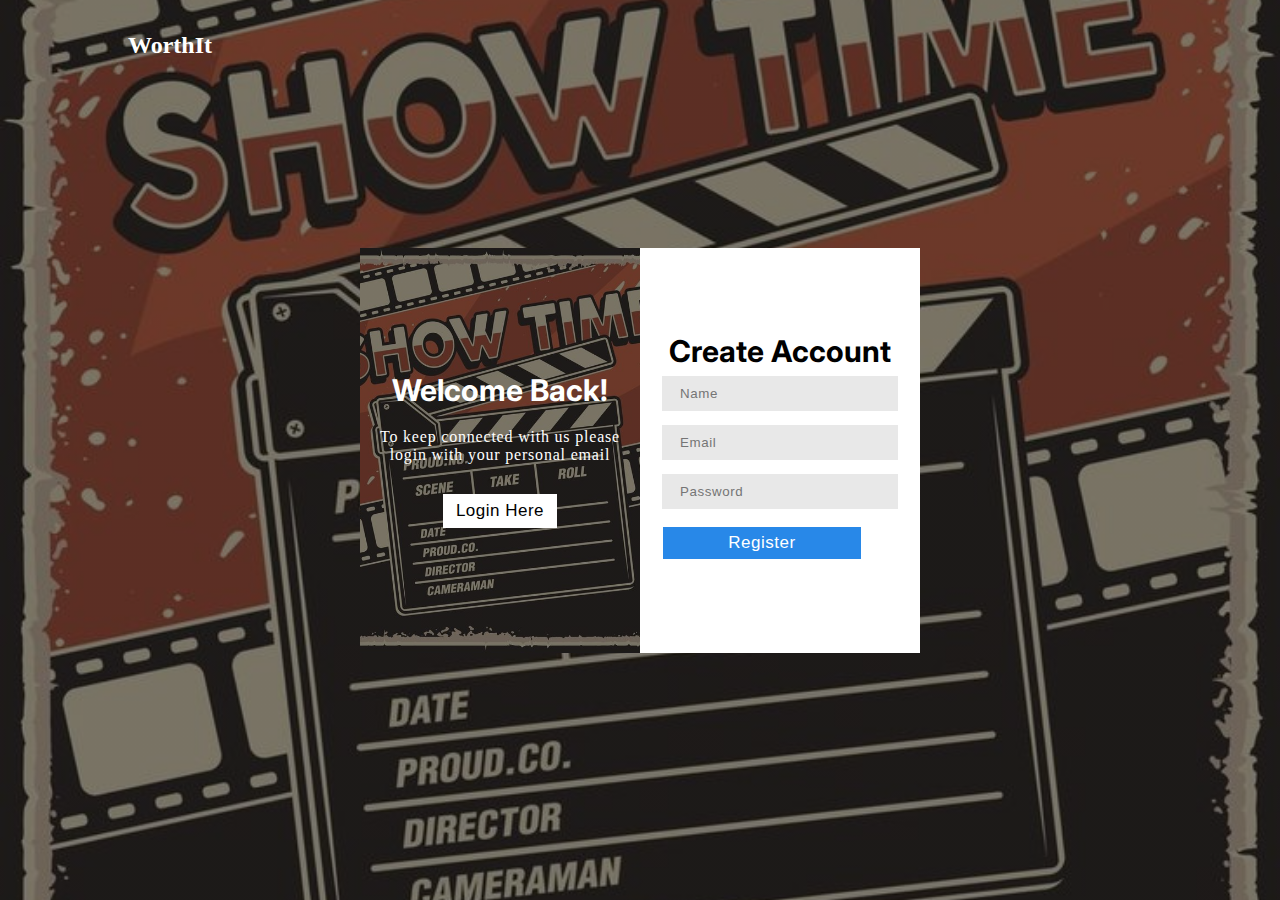
<file: index.html>
<!DOCTYPE html>
<html lang="en">
<head>
    <meta charset="UTF-8">
    <meta name="viewport" content="width=device-width, initial-scale=1.0">
    <link rel="stylesheet" href="style2.css">
    <title>Registration</title>
</head>
<body>
    <header class="registration-header">
        <div class="container">
            <div class="logo">
                <a href="index.html">WorthIt</a>
            </div>
        </div>

        <main>
            <section class="user-container login-section--display">
                <div class="registration">
                    <div class="grid-two--column">
                        <div class="form-text">
                            <h2>Welcome Back!</h2>
                            <p>To keep connected with us please login with your personal email</p>
                            <button class="login-btn">Login Here</button>
                        </div>
                        <div class="registration-form">
                           <h2>Create Account</h2>
                            <form id="registrationForm">
                                <div class="input-field">
                                    <label for="username">
                                        <input type="text" id="username" placeholder="Name" required>
                                    </label>
                                </div>
                                <div class="input-field">
                                    <label for="mail">
                                        <input type="email" id="mail" placeholder="Email" required>
                                    </label>
                                </div>
                                <div class="input-field">
                                    <label for="pass">
                                        <input type="password" id="pass" placeholder="Password" required>
                                    </label>
                                </div>
                                <div class="input-field">
                                    <input type="submit" value="Register">
                                </div>
                            </form>
                        </div>
                    </div>
                </div>
                <div class="login">
                    <div class="grid-two--column">
                        <div class="form-text">
                            <h2>Hello!</h2>
                            <p>Enter your details and start your journey with us</p>
                            <button class="registration-btn">Register Here</button>
                        </div>
                        <div class="login-form">
                           <h2>Sign In</h2>
                            <form id="loginForm">
                                <div class="input-field">
                                    <label for="mail1">
                                        <input type="email" id="mail1" placeholder="Email" required>
                                    </label>
                                </div>
                                <div class="input-field">
                                    <label for="pass1">
                                        <input type="password" id="pass1" placeholder="Password" required>
                                    </label>
                                </div>
                                <div class="input-field">
                                    <input type="submit" value="Login">
                                </div>
                            </form>
                        </div>
                    </div>
                </div>
            </section>
        </main>
    </header>

    <script>
        const user_con = document.querySelector('.user-container');
        const regis_btn = document.querySelector('.registration-btn');
        const login_btn = document.querySelector('.login-btn');

        regis_btn.addEventListener('click', () => {
            user_con.classList.add('login-section--display');
        });
        login_btn.addEventListener('click', () => {
            user_con.classList.remove('login-section--display');
        });

        // Add event listeners for form submissions to handle redirection
        document.getElementById('registrationForm').addEventListener('submit', function (event) {
            event.preventDefault(); 
            // On success, set login flag and redirect to index.html
            localStorage.setItem('isLoggedIn', 'true');
            window.location.href = 'home.html';
        });

        document.getElementById('loginForm').addEventListener('submit', function (event) {
            event.preventDefault();
            // On success, set login flag and redirect to index.html
            localStorage.setItem('isLoggedIn', 'true');
            window.location.href = 'home.html';
        });
    </script>
</body>
</html>
</file>
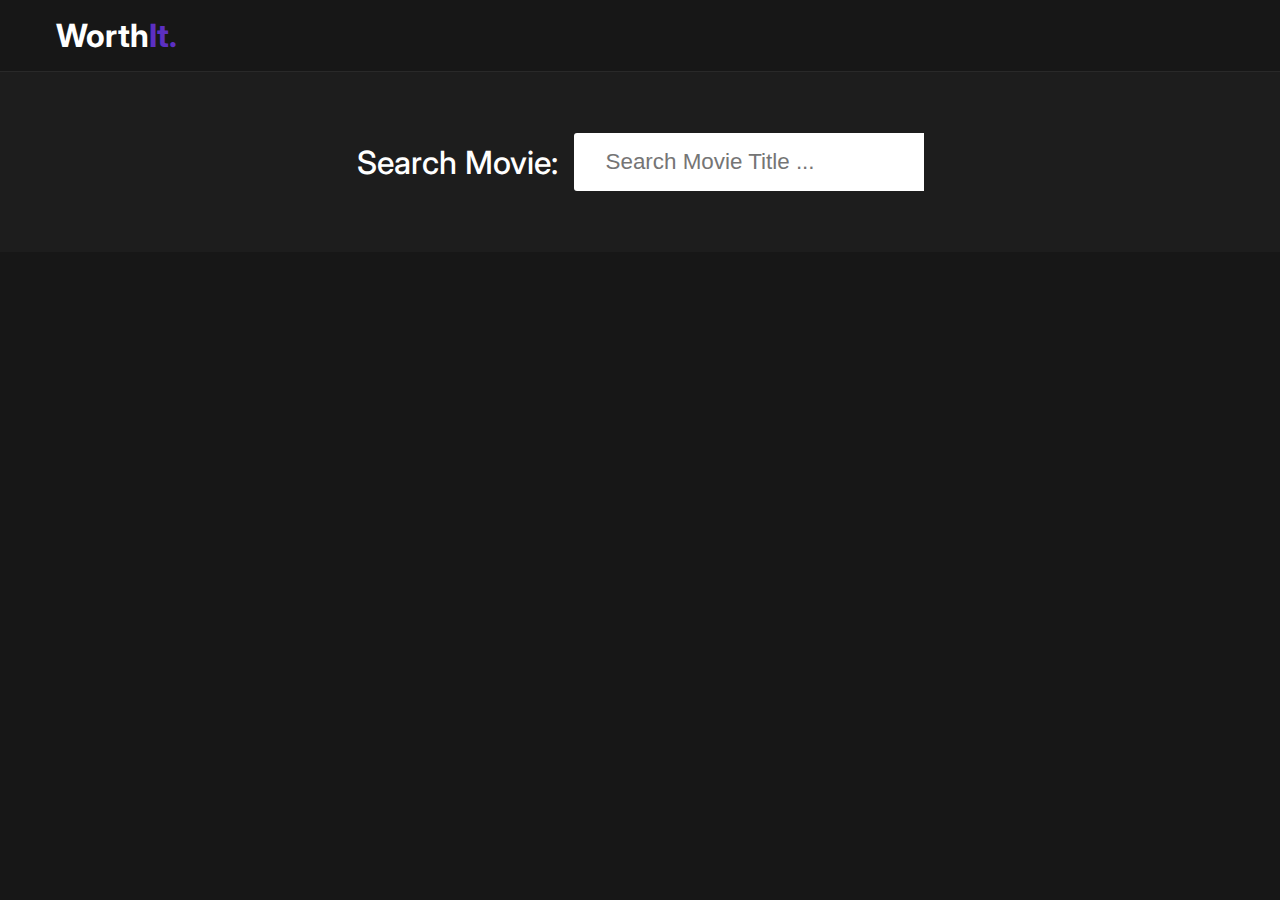
<file: home.html>
<!DOCTYPE html>
<html lang="en">
<head>
    <meta charset="UTF-8">
    <meta http-equiv="X-UA-Compatible" content="IE=edge">
    <meta name="viewport" content="width=device-width, initial-scale=1.0">
    <title>WorthIt: Movie Searching</title>
    <!-- font awesome icons cdn -->
    <link rel="stylesheet" href="https://cdnjs.cloudflare.com/ajax/libs/font-awesome/6.0.0-beta3/css/all.min.css" integrity="sha512-Fo3rlrZj/k7ujTnHg4CGR2D7kSs0v4LLanw2qksYuRlEzO+tcaEPQogQ0KaoGN26/zrn20ImR1DfuLWnOo7aBA==" crossorigin="anonymous" referrerpolicy="no-referrer" />
    <!-- custom css -->
    <link rel = "stylesheet" href = "style.css">
</head>
<body>
    <!-- <script>
        // Redirect to registration.html upon opening index.html
        if (!localStorage.getItem('isLoggedIn')) {
            // Redirect to registration.html if not logged in
            window.location.href = 'register.html';
        }
    </script> -->
    
    <div class = "wrapper">
        <!-- logo -->
        <div class = "logo">
            <div class = "container">
                <p>Worth<span>It.</span></p>
            </div>
        </div>
        <!-- end of logo -->
        <!-- search container -->
        <div class = "search-container">
            <div class = "search-element">
                <h3>Search Movie:</h3>
                <input type = "text" class = "form-control" placeholder="Search Movie Title ..." id = "movie-search-box" onkeyup="findMovies()" onclick = "findMovies()">

                <div class = "search-list" id = "search-list">
                    <!-- list here -->
                    <!-- <div class = "search-list-item">
                        <div class = "search-item-thumbnail">
                            <img src = "medium-cover.jpg">
                        </div>
                        <div class = "search-item-info">
                            <h3>Guardians of the Galaxy Vol. 2</h3>
                            <p>2017</p>
                        </div>
                    </div> -->
                </div>
            </div>
        </div>
        <!-- end of search container -->

        <!-- result container -->
        <div class = "container">
            <div class = "result-container">
                <div class = "result-grid" id = "result-grid">
                    <!-- movie information here -->
                    <!-- <div class = "movie-poster">
                        <img src = "medium-cover.jpg" alt = "movie poster">
                    </div>
                    <div class = "movie-info">
                        <h3 class = "movie-title">Guardians of the Galaxy Vol. 2</h3>
                        <ul class = "movie-misc-info">
                            <li class = "year">Year: 2017</li>
                            <li class = "rated">Ratings: PG-13</li>
                            <li class = "released">Released: 05 May 2017</li>
                        </ul>
                        <p class = "genre"><b>Genre:</b> Action, Adventure, Comedy</p>
                        <p class = "writer"><b>Writer:</b> James Gunn, Don Abnett, Andy Lanning</p>
                        <p class = "actors"><b>Actors: </b>Chris Pratt, Zoe Saldana, Dave Bautista</p>
                        <p class = "plot"><b>Plot:</b> The Guardians struggle to keep together as a team while dealing with their personal family issues, notably Star-Lord's ecounter with his father the ambitious celestial being Ego.</p>
                        <p class = "language"><b>Language:</b> English</p>
                        <p class = "awards"><b><i class = "fas fa-award"></i></b> Nominated for 1 Oscar</p>
                    </div> -->
                </div>
            </div>
        </div>
        <!-- end of result container -->
    </div>


    <!-- movie app js -->
    <script src = "index.js"></script>
</body>
</html>
</file>
<file: style2.css>
@import url('https://fonts.googleapis.com/css2?family=Inter:wght@300;400;500;600;700;800&display=swap');
:root{
    --var-primary-color: #2888e8ff;
}
*{
    margin: 0;
    padding: 0;
}
html{
    font-size: 62.5%;
}
h1,h2,h3,h4{
    font-family: 'Inter', sans-serif;
}
h1{
    font-size: 4.8rem;
}
h2{
    font-size: 3rem;
}
p{
    font-size: 1.6rem;
    letter-spacing: 0.08rem;
}
button, input[type= "submit"]{
    border: 0.1rem solid #fff;
    outline: none;
    padding: 0.6rem 1.2rem;
    font-size: 1.7rem;
    text-transform: capitalize;
    letter-spacing: .05rem;
    background-color: transparent;
    color: #fff;
    cursor: pointer;
}
.registration-header{
    height: 100vh;
    background-image: linear-gradient(rgba(0,0,0, 0.5), rgba(0,0,0,0.5)), url("./login.jpeg");
    background-repeat: no-repeat;
    background-size: cover;
    background-position: center;
}
.container{
    height: 10vh;
    width: 80%;
    margin: auto;
    display: flex;
    justify-content: space-between;
    align-items: center;
}
.logo a{
    font-size: 2.4rem;
    font-weight: bold;
    color: #fff;
    text-decoration: none;
}
main{
    min-height: 80vh;
    display: flex;
    justify-content: center;
    align-items: center;
}
.registration, .login{
    min-height: 20rem;
    min-width: 40vw;
    background-color: #6420AA;
}
.grid-two--column{
    display: grid;
    grid-template-columns: repeat(2,1fr);
}
.form-text{
    height: inherit;
    display: flex;
    justify-content: center;
    align-items: center;
    flex-direction: column;
    background-image: linear-gradient(rgba(0,0,0, 0.5), rgba(0,0,0,0.5)), url("./login.jpeg");
    background-repeat: no-repeat;
    background-size: cover;
    background-position: center;
    color: #fff;
    padding: 3rem 2rem;
}
.login .form-text{
    background-image: linear-gradient(rgba(0,0,0,0.0), rgba(0,0,0,0.3)) ,url('download.jpeg') ;
    background-position: center;
    background-size: cover;
}
.form-text p{
    width: 30ch;
    text-align: center;
    margin : 2rem 0 3rem 0;
}
.form-text button{
    background-color: #fff;
    color: #000;
}
.form-text button:hover{
    background-color: transparent;
    color: #fff;
}
.registration-form, .login-form{
    width: 100%;
    min-height: 45vh;
    background-color: #fff;
    display: flex;
    justify-content: center;
    align-items: center;
    flex-direction: column;
}
.registration-form p, .login-form p{
    margin: 1rem 0 .7rem 0;
}
input{
    width: 20rem;
    margin: 0.7rem 0;
    border: none;
    background-color: #e8e8e8;
    padding: 1rem 1.8rem;
    letter-spacing: .06rem;
}
input[type="submit"]{
    margin-top: 1rem;
    min-width: 10rem;
    background-color: var(--var-primary-color);
    color: #fff;
}
.registration:not(.login-section--display){
    display: none;
}
.login-section--display .registration{
    display: block;
}
.login-section--display .login{
    display: none;
}

@media  screen and (max-width:768px) {
    .grid-two--column{
        grid-template-columns: 1fr;
    }
    .registration-header .container{
        flex-direction: column;
        gap: 1rem;
    }
    .registration-header .container .logo{
        padding-top: 2rem;
    }
    .registration, .login{
        min-width: 90vw;
    }
    .form-text{
        order: 1;
    }
    .registration, .login{
        order: 0;
    }
    .form-text p{
        width: 25ch;
    }
}
</file>
<file: style.css>
@import url('https://fonts.googleapis.com/css2?family=Inter:wght@300;400;500;600;700;800&display=swap');

:root{
    --md-dark-color: #1d1d1d;
    --dark-color: #171717;
    --light-dark-color: #292929;
    --purple-color: #5C2FC2;
}
*{
    padding: 0;
    margin: 0;
    -webkit-box-sizing: border-box;
    box-sizing: border-box;
}
body{
    font-family: 'Inter', sans-serif;
}
a{
    text-decoration: none;
}
img{
    width: 100%;
    display: block;
}
.wrapper{
    min-height: 100vh;
    background-color: var(--dark-color);
}
.wrapper .container{
    max-width: 1200px;
    margin: 0 auto;
    padding: 0 1rem;
}
.search-container{
    background-color: var(--md-dark-color);
    height: 180px;
    display: -webkit-box;
    display: -ms-flexbox;
    display: flex;
    -webkit-box-align: center;
    -ms-flex-align: center;
    align-items: center;
    -webkit-box-pack: center;
    -ms-flex-pack: center;
    justify-content: center;
}
.logo{
    padding: 1rem 0;
    border-bottom: 1px solid var(--light-dark-color);
}
.logo p{
    font-size: 2rem;
    color: #fff;
    font-weight: bold;
}
.logo p span{
    color: var(--purple-color);
}
.search-element{
    display: -webkit-box;
    display: -ms-flexbox;
    display: flex;
    -webkit-box-align: stretch;
    -ms-flex-align: stretch;
    align-items: stretch;
    -webkit-box-pack: center;
    -ms-flex-pack: center;
    justify-content: center;
    -webkit-box-orient: vertical;
    -webkit-box-direction: normal;
    -ms-flex-direction: column;
    flex-direction: column;
    position: relative;
}
.search-element h3{
    -ms-flex-item-align: center;
    align-self: center;
    margin-right: 1rem;
    font-size: 2rem;
    color: #fff;
    font-weight: 500;
    margin-bottom: 1.5rem;
}
.search-element .form-control{
    padding: 1rem 2rem;
    font-size: 1.4rem;
    border: none;
    border-top-left-radius: 3px;
    border-bottom-left-radius: 3px;
    outline: none;
    color: var(--light-dark-color);
    width: 350px;
}
.search-list{
    position: absolute;
    right: 0;
    top: 100%;
    max-height: 500px;
    overflow-y: scroll;
    z-index: 10;
}
.search-list .search-list-item{
    background-color: var(--light-dark-color);
    padding: 0.5rem;
    border-bottom: 1px solid var(--dark-color);
    width: calc(350px - 8px);
    color: #fff;
    cursor: pointer;
    -webkit-transition: background-color 200ms ease;
    -o-transition: background-color 200ms ease;
    transition: background-color 200ms ease;
}
.search-list .search-list-item:Hover{
    background-color: #1f1f1f;
}
.search-list-item{
    display: -webkit-box;
    display: -ms-flexbox;
    display: flex;
    -webkit-box-align: center;
    -ms-flex-align: center;
    align-items: center;
}
.search-item-thumbnail img{
    width: 40px;
    margin-right: 1rem;
}
.search-item-info h3{
    font-weight: 600;
    font-size: 1rem;
}
.search-item-info p{
    font-size: 0.8rem;
    margin-top: 0.5rem;
    font-weight: 600;
    opacity: 0.6;
}

/* thumbnail */
.search-list::-webkit-scrollbar{
    width: 8px;
}
.search-list::-webkit-scrollbar-track{
    -webkit-box-shadow: inset 0 0 6px rgba(0, 0, 0, 0.3);
    box-shadow: inset 0 0 6px rgba(0, 0, 0, 0.3);
}
.search-list::-webkit-scrollbar-thumb{
    background-color: var(--purple-color);
    outline: none;
    border-radius: 10px;
}

/* js related class */
.hide-search-list{
    display: none;
}

/* movie result */
.result-container{
    padding: 3rem 0;
}
.movie-poster img{
    max-width: 300px;
    margin: 0 auto;
    border: 4px solid #fff;
}
.movie-info{
    text-align: center;
    color: #fff;
    padding-top: 3rem;
}

/* movie info stylings */
.movie-title{
    font-size: 2rem;
    color: var(--purple-color);
}
.movie-misc-info{
    list-style-type: none;
    display: -webkit-box;
    display: -ms-flexbox;
    display: flex;
    -webkit-box-align: center;
    -ms-flex-align: center;
    align-items: center;
    -webkit-box-pack: center;
    -ms-flex-pack: center;
    justify-content: center;
    padding: 1rem;
}
.movie-info .year{
    font-weight: 500;
}
.movie-info .rated{
    background-color: var(--purple-color);
    padding: 0.4rem;
    margin: 0 0.4rem;
    border-radius: 3px;
    font-weight: 600;
}
.movie-info .released{
    font-size: 0.9rem;
    opacity: 0.9;
}
.movie-info .writer{
    padding: 0.5rem;
    margin: 1rem 0;
}
.movie-info .genre{
    background-color: var(--light-dark-color);
    display: inline-block;
    padding: 0.5rem;
    border-radius: 3px;
}
.movie-info .plot{
    max-width: 400px;
    margin: 1rem auto;
}
.movie-info .language{
    color: var(--purple-color);
    font-style: italic;
}
.movie-info .awards{
    font-weight: 300;
    font-size: 0.9rem;
}
.movie-info .awards i{
    color: gold;
    margin: 1rem 0.7rem 0 0;
}



@media(max-width: 450px){
    .logo p{
        font-size: 1.4rem;
    }
    .search-element .form-control{
        width: 90%;
        margin: 0 auto;
        padding: 0.5rem 1rem;
    }
    .search-element h3{
        font-size: 1.4rem;
    }
    .search-list{
        width: 90%;
        right: 50%;
        -webkit-transform: translateX(50%);
            -ms-transform: translateX(50%);
                transform: translateX(50%);
    }
    .search-list .search-list-item{
        width: 100%;
    }
    .movie-misc-info{
        -webkit-box-orient: vertical;
        -webkit-box-direction: normal;
            -ms-flex-direction: column;
                flex-direction: column;
    }
    .movie-misc-info li:nth-child(2){
        margin: 0.8rem 0;
    }
}

@media(min-width: 800px){
    .search-element{
        -webkit-box-orient: horizontal;
        -webkit-box-direction: normal;
            -ms-flex-direction: row;
                flex-direction: row;
    }
    .search-element h3{
        margin-bottom: 0;
    }
    .result-grid{
        display: grid;
        grid-template-columns: repeat(2, 1fr);
    }
    .movie-info{
        text-align: left;
        padding-top: 0;
    }
    .movie-info .movie-misc-info{
        -webkit-box-pack: start;
            -ms-flex-pack: start;
                justify-content: flex-start;
        padding-left: 0;
    }
    .movie-info .plot{
        margin-left: 0;
    }
    .movie-info .writer{
        padding-left: 0;
        margin-left: 0;
    }
}
</file>
